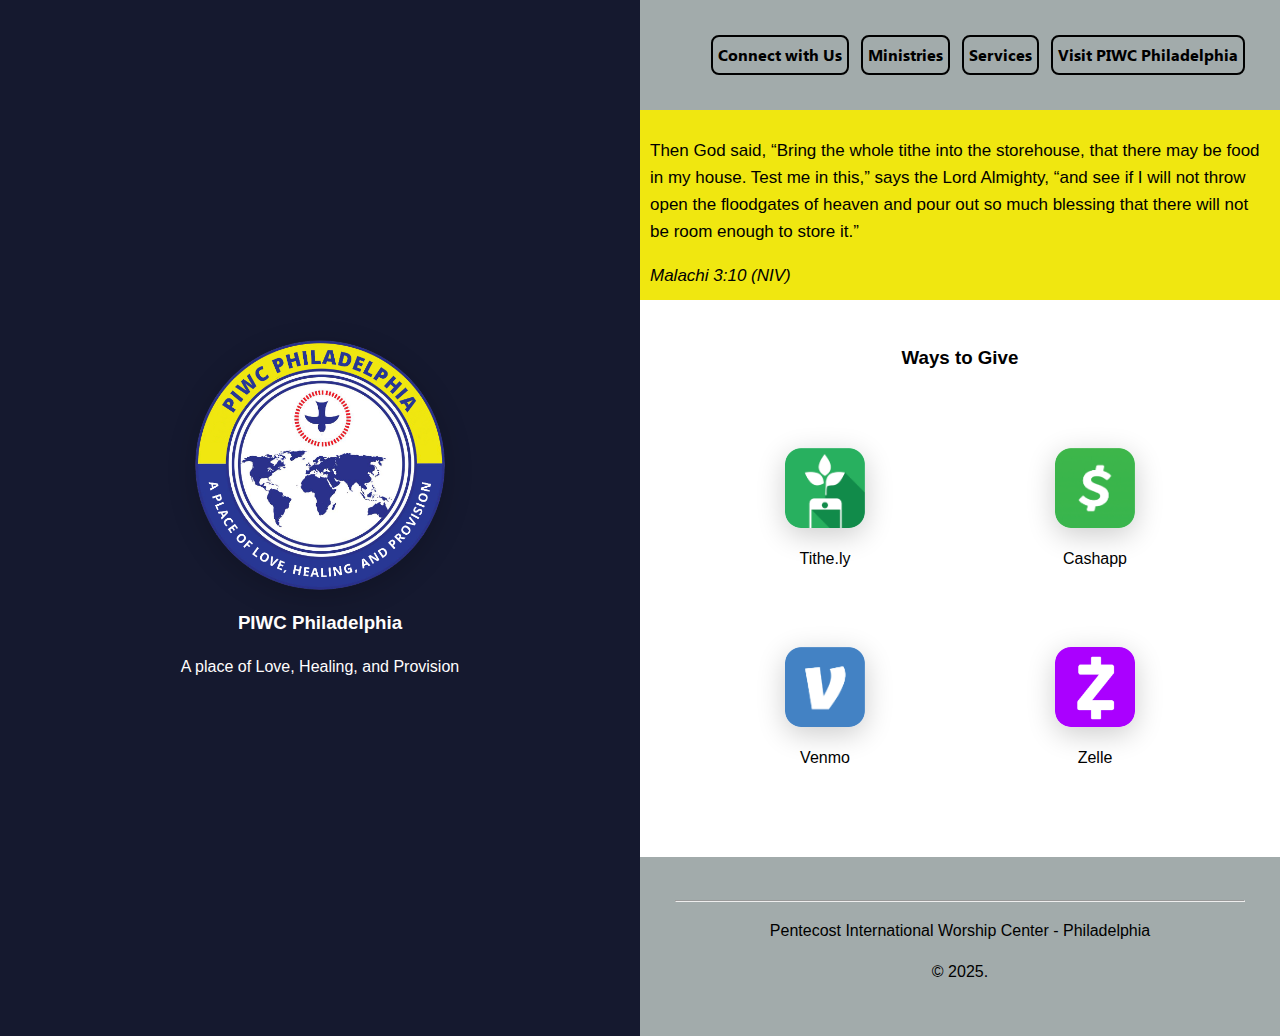
<file: index.html>
<!DOCTYPE html>
<html lang="en">
<head>
    <meta charset="UTF-8">
    <meta name="viewport" content="width=device-width, initial-scale=1.0">
    <title>PIWC Gives</title>
    <link rel="stylesheet" href="normalize.css"/>
    <link rel="stylesheet" href="style.css"/>
    
    <link rel="icon" href="MEDIA/PIWCLOGO.png" type="image/png">
</head>
<body id="homebody">

    <!-- header -->
    <header>
        <input type="checkbox" id="nav-toggle" class="nav-toggle" hidden />
        <label for="nav-toggle" class="nav-toggle-label">
            <span></span>
            <span></span>
            <span></span>
        </label>

        <nav>
            <ul>
                <li> <a href="connect.html"> Connect</a></li>
                <li> <a href="ministries.html"> Ministries </a></li>
                <li><a href="services.html">Services</a></li>
                <li><a href="https://piwcphilly.com"> Visit PIWC Philly</a></li>

            </ul>
        </nav>
    </header>


    <!-- welcome logo -->
    <div class="welcome">
        <img src="MEDIA/PIWCLOGO.png" alt="piwcphilly">
        <h3>PIWC Philadelphia</h3>
        <p>A place of Love, Healing, and Provision</p>
    </div>

    <div id="right">
        <div id="topright" hidden>
            <a href="connect.html"> Connect with Us </a>
            <a href="ministries.html"> Ministries </a>
            <a href="services.html">Services</a>
            <a href="https://piwcphilly.com"> Visit PIWC Philadelphia</a>

        </div>

        <!--scripture -->
        <blockquote class="scripture">
            <p>Then God said, <q>Bring the whole tithe into the storehouse, 
                that there may be food in my house. Test me in this,” says the Lord Almighty, 
                “and see if I will not throw open the floodgates of heaven and pour out 
                so much blessing that there will not be room enough to store it.</q> </p>
                <cite>Malachi 3:10 (NIV)</cite>
        </blockquote>


        <!-- giving options -->
        <h3 id="waysto">Ways to Give</h3>
        <section class="options">

            <div class="give">
                <a href="https://tithe.ly/give_new/www/#/tithely/give-one-time/1317471" target="_blank" aria-label="Tithe.ly">
                    <img src="MEDIA/Tithe.ly.png" alt="Tithe.ly">
                </a>
                <p> Tithe.ly</p>
            </div>

            <div class="give">
                <a href="https://cash.app/$Piwcphilly" target="_blank" aria-label="Cashapp">
                    <img src="MEDIA/cashapp1.png" alt="Cashapp">
                </a>
                <p> Cashapp</p>
            </div>

            <div class="give">
                <a href="https://venmo.com/code?user_id=3043817804529664231&created=1728046387" target="_blank" aria-label="venmo">
                    <img src="MEDIA/venmo1.png" alt="Venmo">
                </a>
                <p> Venmo</p>
            </div>

            <div class="give">
                <a href="https://enroll.zellepay.com/qr-codes?data=eyJuYW1lIjoiQ0hVUkNIIE9GIFBFTlRFQ09TVCBVU0EgSU5DIFBJV0MgT0YgUEhJTCIsInRva2VuIjoicGl3Y2xvdmVzQGdtYWlsLmNvbSJ9" target="_blank" aria-label="zelle">
                    <img src="MEDIA/zelle.png" alt="Zelle">
                </a>
                <p> Zelle</p>
            </div>
            
        </section>

        <footer>
            <div id="menu">
                <h3> <a href="https://piwcphilly.com">Visit PIWC Philadelphia </a></h3>
                <h3> <a href="connect.html"> Connect with Us </a></h3>
                <h3> <a href="ministries.html"> Ministries </a></h3>
            </div>

            <hr>
            <p> Pentecost International Worship Center - Philadelphia </p>
            <p>&copy; 2025.</p>
        </footer>
    
</div>
    
</body>
</html>
</file>
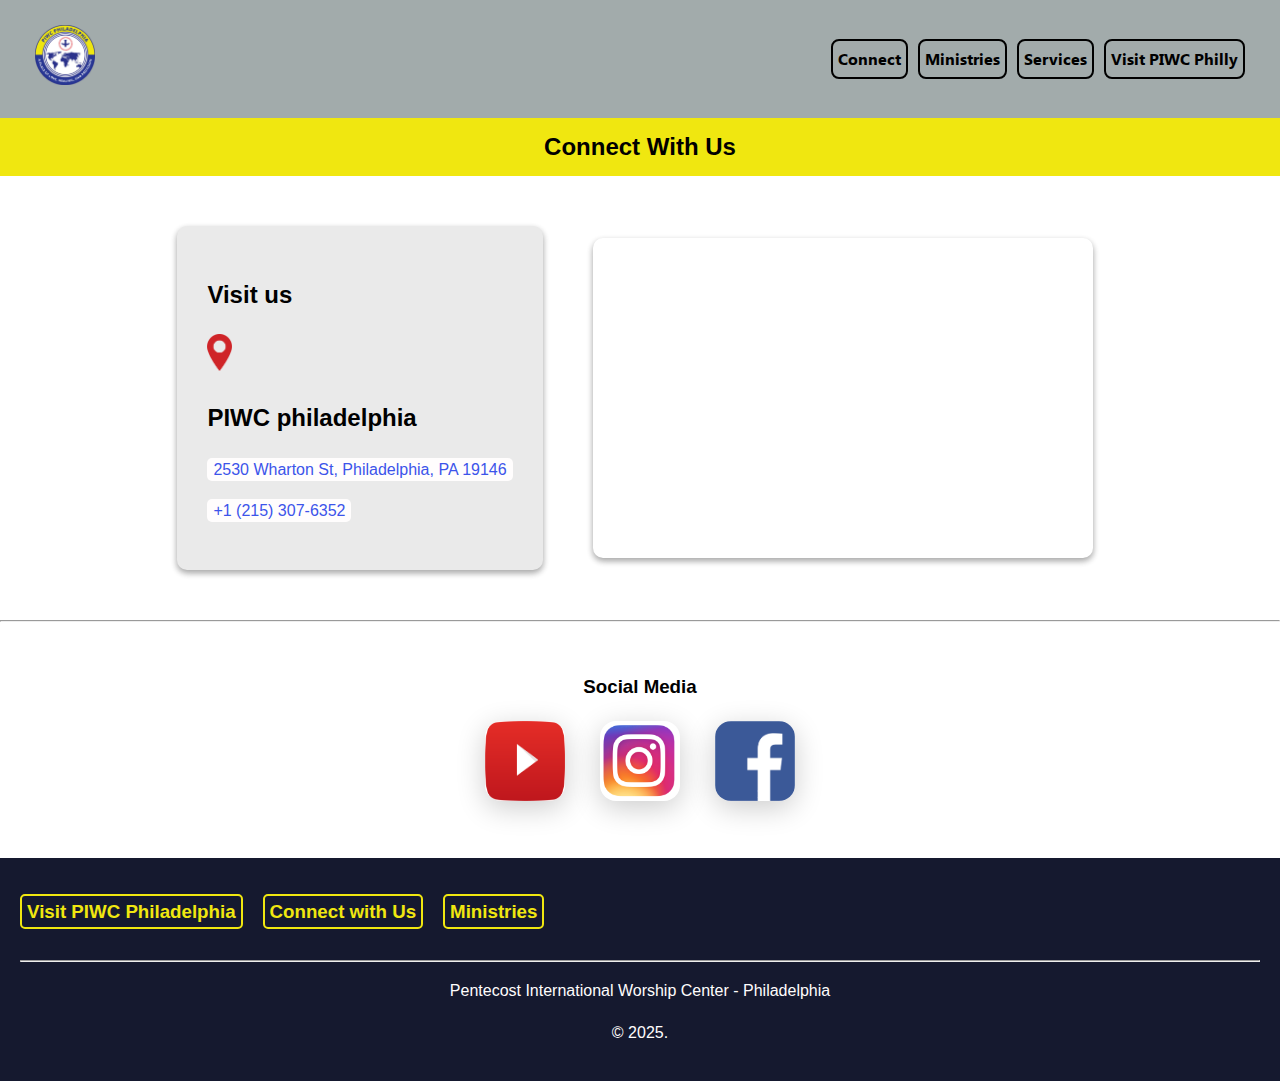
<file: connect.html>
<!DOCTYPE html>
<html lang="en">
<head>
    <meta charset="UTF-8">
    <meta name="viewport" content="width=device-width, initial-scale=1.0">
    <title>Connect with us</title>
    <link rel="stylesheet" href="normalize.css"/>
    <link rel="stylesheet" href="style.css"/>

    <link rel="icon" href="MEDIA/PIWCLOGO.png" type="image/png">
</head>
<body>

    <!-- header -->
    <header>
        <input type="checkbox" id="nav-toggle" class="nav-toggle" hidden />
        <label for="nav-toggle" class="nav-toggle-label">
            <span></span>
            <span></span>
            <span></span>
        </label>

        <nav>
            <ul>
                <li> <a href="connect.html"> Connect </a></li>
                <li> <a href="ministries.html"> Ministries </a></li>
                <li> <a href="services.html"> Services </a></li>
                <li><a href="https://piwcphilly.com"> Visit PIWC Philly</a></li>

            </ul>
        </nav>

        <div id="home">
            <a href="index.html">
            <img src="MEDIA/PIWCLOGO.png" alt="piwc"> </a>
        </div>
    </header>

    <!-- hidden header, only displays in min-width: 550px -->
    <div class="head" hidden>
        <div class="lefthead">
            <a href="index.html">
            <img class="homelogo" src="MEDIA/PIWCLOGO.png" alt="piwc"> </a>
        </div>

        <div id="righthead">
            <a href="connect.html"> Connect </a>
            <a href="ministries.html"> Ministries </a>
            <a href="services.html"> Services </a>
            <a href="https://piwcphilly.com"> Visit PIWC Philly</a>
        </div>

    </div>

    <!-- Connect with us -->
     <h2 class="pagetitle" > Connect With Us </h2>

     <div class="wrap" id="connectwrap">
        <div id="addy">
            <div id="lolo">
                <h2>Visit us</h2>
                <img src="MEDIA/location.png" alt="pin">
                <h2>PIWC philadelphia</h2>
                <p><a href="https://maps.app.goo.gl/fFXdiexMGNwd2e949" target="_blank">
                    2530 Wharton St, Philadelphia, PA 19146
                </a> </p>

                <p><a href="tel:+1234567890">+1&nbsp;(215)&nbsp;307-6352</a> </p>
            </div>

            <iframe 
                src="https://www.google.com/maps/embed?pb=!1m18!1m12!1m3!1d6118.440000049761!2d-75.1867833!3d39.93646839999999!2m3!1f0!2f0!3f0!3m2!1i1024!2i768!4f13.1!3m3!1m2!1s0x89c6c66f2608be81%3A0x5b2593beb9f68002!2s2530%20Wharton%20St%2C%20Philadelphia%2C%20PA%2019146!5e0!3m2!1sen!2sus!4v1736207601844!5m2!1sen!2sus" 
                title="PIWCgoogleMap"
                style="border:0;" 
                allowfullscreen="" 
                loading="lazy">
            </iframe>

        </div>
    
    </div>

    <hr>


    <!-- social media -->
    <div id="socialbox">
        <h3 id="socialmedia">Social Media</h3>

        <div id="combo">
            <a class="socials" href="https://youtube.com/channel/UCw2yQUs1nKgTwfSqGsm1h2Q" target="_blank" aria-label="youtube">
                <img src="MEDIA/youtube.png" alt="Youtube">
                </a>

            <a class="socials" href="https://www.instagram.com/piwcphilly/" target="_blank" aria-label="Instagram">
                <img src="MEDIA/instagram.png" alt="Cashapp">
                </a>

            <a class="socials" href="https://www.facebook.com/piwcphilly" target="_blank" aria-label="facebook">
                <img src="MEDIA/facebook.png" alt="facebook">
                </a>
        </div>

    </div>


    <footer>
        <div id="menu">
            <h3> <a href="https://piwcphilly.com">Visit PIWC Philadelphia </a></h3>
            <h3> <a href="connect.html"> Connect with Us </a></h3>
            <h3> <a href="ministries.html"> Ministries </a></h3>
        </div>

        <hr>
        <p> Pentecost International Worship Center - Philadelphia </p>
        <p>&copy; 2025.</p>
    </footer>

</body>
</html>
</file>
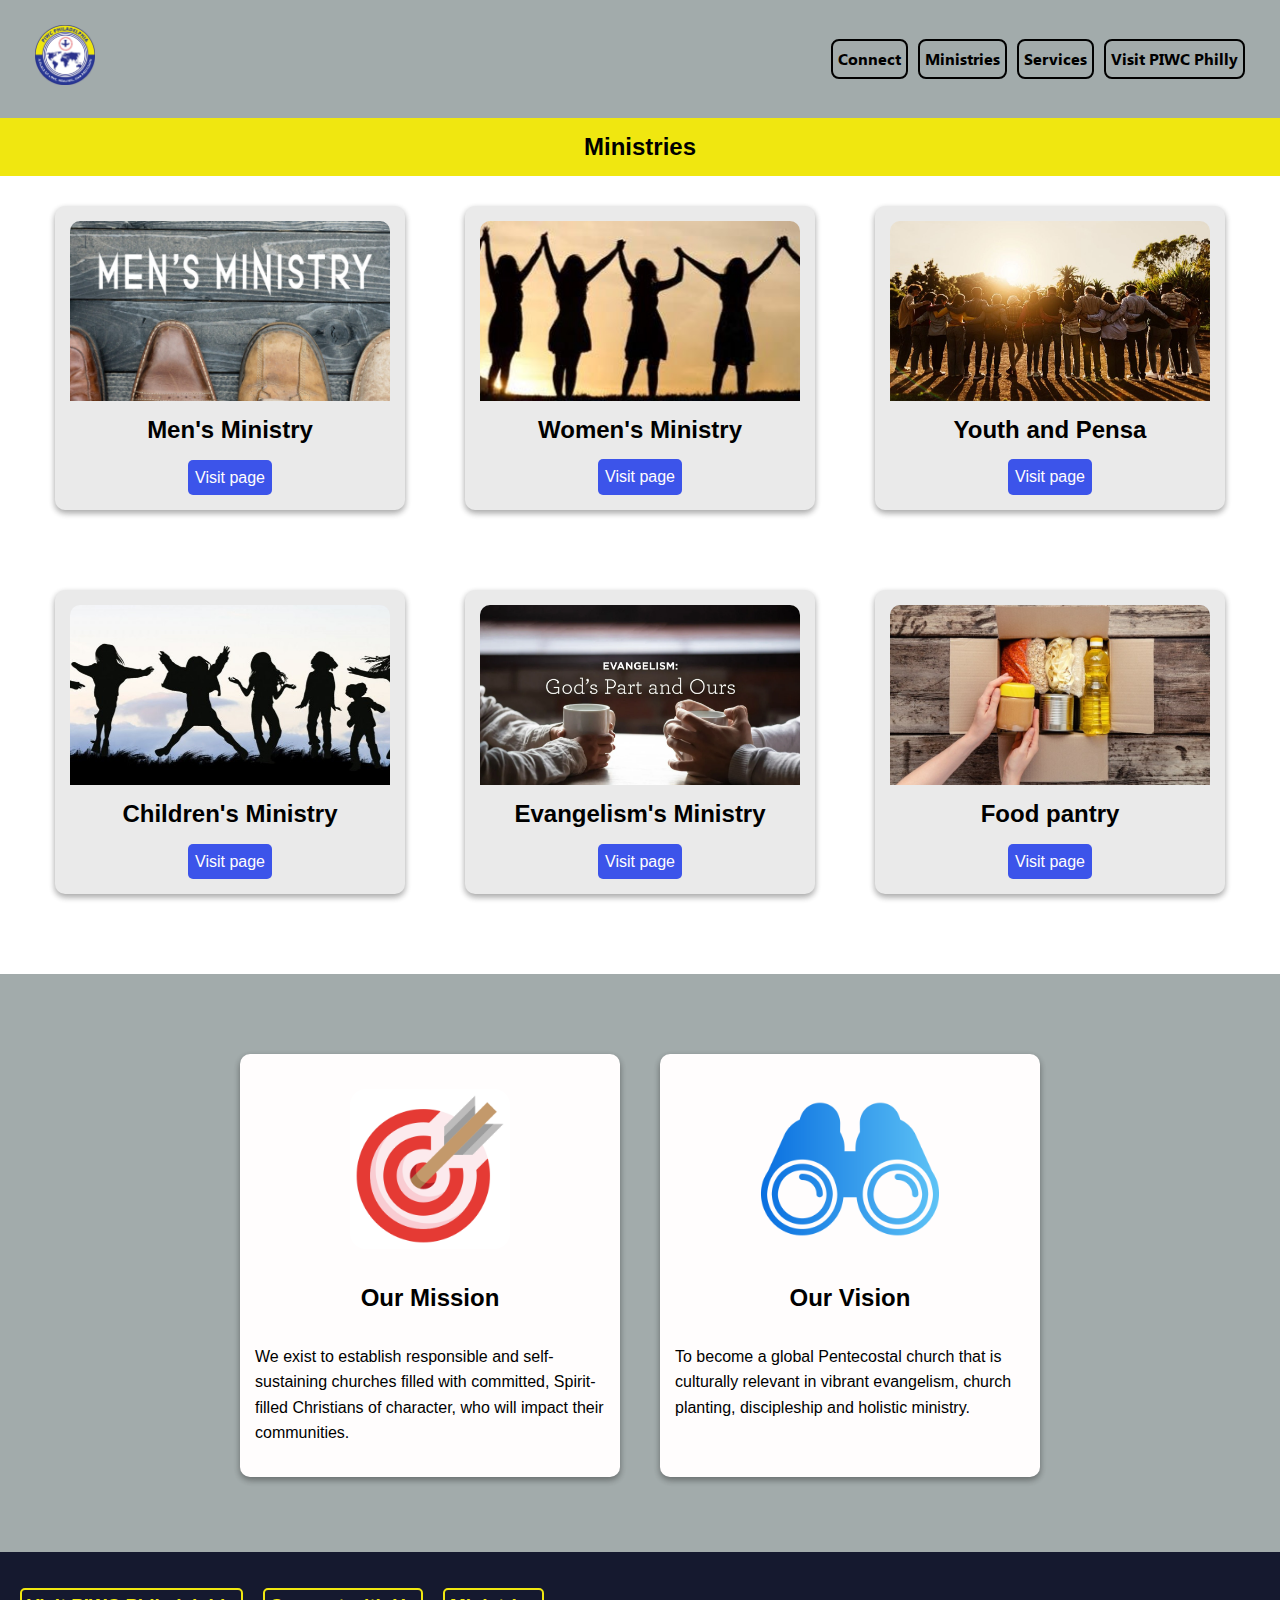
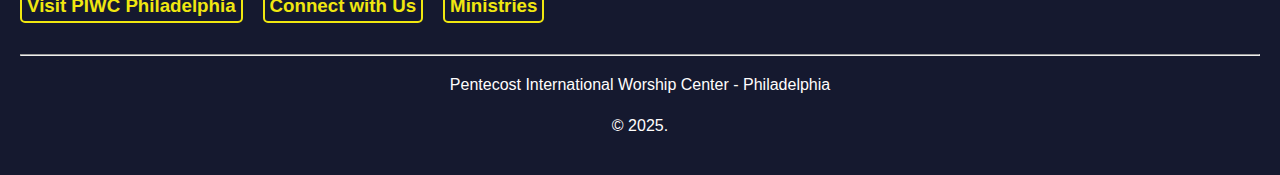
<file: ministries.html>
<!DOCTYPE html>
<html lang="en">
<head>
    <meta charset="UTF-8">
    <meta name="viewport" content="width=device-width, initial-scale=1.0">
    <title>PIWC Gives</title>
    <link rel="stylesheet" href="normalize.css"/>
    <link rel="stylesheet" href="style.css"/>
    
    <link rel="icon" href="MEDIA/PIWCLOGO.png" type="image/png">
</head>
<body>
    <!-- header -->
    <header>
        <input type="checkbox" id="nav-toggle" class="nav-toggle" hidden />
        <label for="nav-toggle" class="nav-toggle-label">
            <span></span>
            <span></span>
            <span></span>
        </label>

        <nav>
            <ul>
                <li> <a href="connect.html"> Connect </a></li>
                <li> <a href="ministries.html"> Ministries </a></li>
                <li> <a href="services.html"> Services </a></li>
                <li><a href="https://piwcphilly.com"> Visit PIWC Philly</a></li>
            </ul>
        </nav>

        <div id="home">
            <a href="index.html">
            <img src="MEDIA/PIWCLOGO.png" alt="piwc"> </a>
        </div>
    </header>

     <!-- hidden header, only displays in min-width: 550px -->
    <div class="head" hidden>
        <div class="lefthead">
            <a href="index.html">
            <img class="homelogo" src="MEDIA/PIWCLOGO.png" alt="piwc"> </a>
        </div>

        <div id="righthead">
            <a href="connect.html"> Connect </a>
            <a href="ministries.html"> Ministries </a>
            <a href="services.html"> Services </a>
            <a href="https://piwcphilly.com"> Visit PIWC Philly</a>
        </div>
    </div>

    <h2 class="pagetitle" > Ministries </h2>

    <!-- ministries -->
    <div class="wrap" id="ministrywrap">  
        <div class="ministries">
            <img src="MEDIA/menn.jpg" alt="men's minitry">
            <h2>Men's Ministry</h2>
            <a href="https://piwcphilly.com/templates/mens_ministry" target="_blank">
                Visit page
            </a>
        </div>

        <div class="ministries">
            <img src="MEDIA/women.jpg" alt="women's minitry">
            <h2>Women's Ministry</h2>
            <a href="https://piwcphilly.com/templates/womens_ministry" target="_blank">
                Visit page
            </a>
        </div>

        <div class="ministries">
            <img src="MEDIA/youth.jpg" alt="youth">
            <h2>Youth and Pensa</h2>
            <a href="https://piwcphilly.com/templates/youth_and_pensa" target="_blank">
                Visit page
            </a>
        </div>

        <div class="ministries">
            <img src="MEDIA/childrens_ministry.jpg" alt="children's minitry">
            <h2>Children's Ministry</h2>
            <a href="https://piwcphilly.com/templates/childrens_ministry" target="_blank">
                Visit page
            </a>
        </div>

        <div class="ministries">
            <img src="MEDIA/evangelism.png" alt="evangelism's minitry">
            <h2>Evangelism's Ministry</h2>
            <a href="https://piwcphilly.com/templates/evangelism" target="_blank">
                Visit page
            </a>
        </div>

        <div class="ministries">
            <img src="MEDIA/pantry.jpg" alt="pantry">
            <h2>Food pantry </h2>
            <a href="https://piwcphilly.com/templates/food_pantry" target="_blank">
                Visit page
            </a>
        </div>

    </div>




    <div class="graycont">
        <div class="graybg">
            <div class="missionvision">
                <img src="MEDIA/mission.png" alt="mission">
                <h2>Our Mission</h2>
                <p>We exist to establish responsible and self-sustaining
                    churches filled with committed, Spirit-filled Christians of character, 
                    who will impact their communities.</p>
            </div>

            <div class="missionvision">
                <img src="MEDIA/vision.png" alt="vision">
                <h2>Our Vision</h2>
                <p>To become a global Pentecostal church that is culturally 
                    relevant in vibrant evangelism, church planting, discipleship 
                    and holistic ministry.</p>
            </div>
        </div>

    </div>



    <footer>
        <div id="menu">
            <h3> <a href="https://piwcphilly.com">Visit PIWC Philadelphia </a></h3>
            <h3> <a href="connect.html"> Connect with Us </a></h3>
            <h3> <a href="ministries.html"> Ministries </a></h3>
        </div>

        <hr>
        <p> Pentecost International Worship Center - Philadelphia </p>
        <p>&copy; 2025.</p>
    </footer>
    
</body>
</html>
</file>
<file: style.css>
@font-face {
  font-family: "segoeui";
  src: url("font/segoe-ui-light.ttf");
  src: url();
  font-style: normal;
  font-display: swap;
  font-weight: 100 900;
}

@font-face {
  font-family: "bodybold";
  src: url("font/segoeuithibd.ttf");
  font-style: normal;
  font-display: swap;
  font-weight: 100 900;
}


html {
  --yellow: #F0E710;
  --white: #fffdfd;
  --gray-white: #EAEAEA;
  --blue: #3C54EA;
  --red: #e3170a;
  --charcoal: #222823;
  --blue-black: #15192F;
  --gray: #A2ABAB;
  --black: black;

  --font: 'segoeui', Arial, sans-serif;
  --bold: 'bodybold', Arial, sans-serif; 

}

* {
  box-sizing: border-box;
} 

body{
  font-family: var(--font);
  margin: 0;
  line-height: 1.6;
}

header {
  background-color: var(--blue-black);
  color: var(--white);
  padding: 25px;
  padding-bottom: 15px;
  position: relative;
}

label {
  cursor: pointer;
  height: 1.25rem;
  position: absolute;
  right: 1rem;
  top: 1.5rem;
  width: 1.625rem;
  z-index: 1001;
}

span {
  background-color: var(--white);
  border-radius: 2px;
  display: block;
  height: 3px;
  position: absolute;
  width: 100%;
  transform-origin: left;

  &:nth-child(1) {
    top: 0;
  }

  &:nth-child(2) {
    top: 0.5rem;
  }

  &:nth-child(3) {
    top: 1rem;
  }
}

#home {
  margin: 0;
  padding: 0;
  
  
  img {
    width: 30px;
    height: auto;
  }
}

/* nav */
nav {
  background: var(--gray);
  border-bottom-left-radius: 8px;
  border-bottom-right-radius: 8px;
  width: 18.75rem;
  position:fixed;
  right: -3000px;
  top: 0;
  z-index: 1000;
}

a {
  transition: transform 0.3s ease-in-out;
}

ul {
  list-style: none;
  margin: 0;
  margin-top: 4rem;
  padding: 2rem;
  

  li {
     margin-bottom: 1.3rem;
     display: flex;
     justify-content: flex-end;
     

    a {
      color: var(--black);
      font-family: var(--bold);
      text-decoration: none;
      padding: 5px;
      border-width: 2px;
      border-radius: 5px;
      border-style: solid;
    }
  }
}

/* Show nav when checkbox is checked */
.nav-toggle:checked ~ nav {
  right: 0;
}
  
.nav-toggle:checked ~ .nav-toggle-label span:nth-child(1) {
  transform: rotate(45deg);
  top: -2px; /* Fix */
}
  
.nav-toggle:checked ~ .nav-toggle-label span:nth-child(2) {
  opacity: 0;
}

.nav-toggle:checked ~ .nav-toggle-label span:nth-child(3) {
  transform: rotate(-45deg);
}

/* welcome photo */
.welcome {
  background-color: var(--blue-black);
  padding: 20px;
  display:flex;
  flex-direction: column;
  justify-content: center;
  align-items: center;
  color: var(--white);

  h3{
      margin-bottom: 0;
      
  }

  img {
      width: 150px;
      height: 150px;
      border-radius: 50%;
      box-shadow: rgba(0, 0, 0, 0.2) 0 7px 29px 0;
      animation: flip 5s infinite ease-in-out;
  }
}




/* Scripture */
.scripture {
  background-color: var(--yellow);
  margin: 0;
  padding: 10px;
  font-size: 12px;
}

/* giving options */

#waysto { justify-self: center;}


.options {
  margin: 20px;
  display: flex;
  flex-wrap: wrap;
}

.give {
  width: 50%;
  gap: 10px;
  display: flex;
  flex-direction: column;
  align-items: center;
  margin-bottom: 20px;
  transition: opacity 0.3s ease-in-out;
  transition: transform 0.3s ease-in-out;

    img {
        width: 100px;
        height: 100px;
        border-radius: 20%;
        box-shadow: rgba(0, 0, 0, 0.2) 0 7px 29px 0;
    }

    p {
        margin-top: 0;
    }
}


/* connect with us page */

.wrap {
  margin: 30px;
}
.pagetitle {
  margin: 0;
  background-color: var(--yellow);
  padding: 10px;
  text-align: center;
  
}

#addy {
  display: flex;
  flex-direction: column;
  justify-content: center;
  align-items: center;
}

#lolo {
  max-width: 600px;
  padding: 30px;
  background-color: var(--gray-white);
  border-radius: 10px;
  margin: 20px;
  box-shadow: rgba(0, 0, 0, 0.16) 0 3px 6px, 
  rgba(0, 0, 0, 0.23) 0 3px 6px;

  img {
    width: 25px;
  }

  a {
    color: var(--blue);
    text-decoration: none;
    background-color: var(--white);
    border-radius: 5px;
    padding: 3px 6px;
  }

}

iframe {
  width: 100%;
  max-width: 450px;
  border-radius: 10px;
  margin: 30px;
  box-shadow: rgba(0, 0, 0, 0.16) 0 3px 6px, 
  rgba(0, 0, 0, 0.23) 0 3px 6px;
  transition: transform 0.3s ease-in-out;
}

#socialbox {
  margin: 50px;
}

#socialmedia { justify-self: center;}

#combo {
  display: flex;
  justify-content: center;
  gap: 35px;
}

.socials {
  align-self: center;
  transition: transform 0.3s ease-in-out;

  img {
    height: 80px;
    width: 80px;
    border-radius: 20%;
    box-shadow: rgba(0, 0, 0, 0.2) 0 7px 29px 0;
    align-self: center;
  }
}



.graycont {
  background-color: var(--gray);
  padding: 25px;
  display: flex;
  flex-direction: column;
  align-items: center;
}

.graybg {
  margin-top: 25px;
}

.service {
  padding: 15px;
  background-color: var(--white);
  border-radius: 10px;
  margin-bottom: 50px;
  box-shadow: rgba(0, 0, 0, 0.16) 0 3px 6px, 
  rgba(0, 0, 0, 0.23) 0 3px 6px;
  justify-items: center;
  transition: transform 0.3s ease-in-out;

  img {
    width: 100%;
    height: auto;
    border-radius: 5px;
  }

  h2 {
    margin: 10px;
    justify-self: center;
  }

  p {
    font-family: var(--font);
  }
}

#servicebox {
  margin-top: 25px;
  padding: 25px;
  display: flex;
  flex-direction: column;
  align-items: center;
}

.servicetime {
  background-color: var(--gray);
  padding: 25px;
  border-radius: 10px;
  margin-bottom: 50px;
  box-shadow: rgba(0, 0, 0, 0.16) 0 3px 6px, 
  rgba(0, 0, 0, 0.23) 0 3px 6px;
  justify-items: center;
  transition: transform 0.3s ease-in-out;

  img {
    width: 80px;
    height: auto;
    border-radius: 5px;
  }

  h2 {
    margin: 10px;
    justify-self: center;
  }

  p {
    font-family: var(--font);
  }

  a {
    color: var(--blue);
    text-decoration: none;
    background-color: var(--white);
    border-radius: 5px;
    padding: 3px 6px;
  }
}

/* ministry */
.ministries {
  padding: 15px;
  background-color: var(--gray-white);
  border-radius: 10px;
  margin-bottom: 50px;
  box-shadow: rgba(0, 0, 0, 0.16) 0 3px 6px, 
  rgba(0, 0, 0, 0.23) 0 3px 6px;
  display: flex;
  flex-direction: column;
  align-items: center;
  transition: transform 0.3s ease-in-out;

  img {
    width: 100%;
    height: auto;
    border-top-left-radius: 10px;
    border-top-right-radius: 10px;
  }

  a {
    color: var(--white);
    text-decoration: none;
    background-color: var(--blue);
    border-radius: 5px;
    padding: 5px 7px;
  }

  h2 {
    margin: 10px;
  }
}

.missionvision {
  padding: 15px;
  background-color: var(--white);
  border-radius: 10px;
  margin-top: 30px;
  margin-bottom: 50px;
  box-shadow: rgba(0, 0, 0, 0.16) 0 3px 6px, 
  rgba(0, 0, 0, 0.23) 0 3px 6px;
  display: flex;
  flex-direction: column;
  align-items: center;
  transition: transform 0.3s ease-in-out;

  img {
    width: 200px;
    height: auto;
    border-radius: 5px;
  }

  h2 {
    margin: 10px;
    justify-self: center;
  }

  p {
    font-family: var(--font);
  }


}



/* footer*/
footer {
  background-color: var(--blue-black);
  color: var(--white);
  text-align: center;
  padding: 20px;
  font-size: 10px;

  h3{
    margin-bottom: 25px; 
  }

  h3 a {
      /* font-weight: 900; */
      color: var(--yellow);
      text-decoration: none;
      padding: 5px;
      border-width: 2px;
      border-radius: 5px;
      border-color: var(--yellow);
      border-style: solid;
    }

    #menu {
      display: flex;
      flex-direction: row;
      gap: 20px;
      align-items: space-around;
    }

}

/* animation and effects */


@keyframes flip {
  0% {
    transform: rotateY(0deg);
  }
  50% {
    transform: rotateY(180deg);
  }
  100% {
    transform: rotateY(360deg);
  }
}

a:hover, .give:hover, #home:hover, iframe:hover, .socials:hover, .ministries:hover, .service:hover {
  transform: scale(1.1); 
}

a:active, .give:active, #home:active, iframe:active, .socials:active, .ministries:active, .service:active {
  transform: translate(2px, 2px);
}

@media (min-width: 620px) {

  /* index */
  header{
    display: none;
  }

  #homebody {
    display: grid;
    grid-template-rows: 50% 50%;
    grid-template-columns: 50% 50%;
    grid-template-areas:
    "leftside rightside"
    "leftside rightside";

  }

  .welcome {
    grid-area: leftside;
    justify-content: center;

    img {
      width: 250px;
      height: 250px; 
    }
  }

  #right {
    grid-area: rightside;

    #topright {
      background-color: var(--gray);
      display: flex;
      justify-content: flex-end;
      gap: 12px;
      padding: 35px;
      margin: 0;

      a {
        color: var(--black);
        font-family: var(--bold);
        text-decoration: none;
        padding: 5px;
        border-width: 2px;
        border-radius: 8px;
        border-style: solid;
      }
    }

    .scripture {
      font-size: 17px;
    }

    #waysto { padding: 25px; }

    .options{
      row-gap: 40px;
      padding: 30px;

      .give {
        flex: 1 1 calc(50% - 20px);

        img {
          width: 80px;
          height: 80px;
        }
      }

    }

    footer {
      background-color: var(--gray);
      color: var(--black);
      font-size: 16px;
      padding: 35px;


      #menu {
        display: none;
      }
    }
  }

  /* connect page */
  .head{
    background-color: var(--gray);
    padding: 25px 35px;
    margin: 0;
    display: flex;
    justify-content: space-between;

    .lefthead {

      .homelogo {
        width: 60px;
      }
    }

    #righthead {
      display: flex;
      align-items: center;
      gap: 10px;
      

      a {
        color: var(--black);
        font-family: var(--bold);
        text-decoration: none;
        padding: 5px;
        border-width: 2px;
        border-radius: 8px;
        border-style: solid;
      }
      
    }
  }

  #connectwrap {
    flex-direction: column;
  }
  

  .graybg, #servicebg {
    display: flex;
    flex-wrap: row wrap;
    justify-content: center;
    gap: 30px;


    .missionvision {
      width: calc(33.33% - 30px);
      max-width: 600px;
      min-width: 200px;
      /* width: 100%;  */
    }
  }

 

  .service {
    justify-self: center;
    max-width: 450px;
    width: 100%; 
  }


 @media (min-width: 850px) {

  #topright {
    gap: 50px;
  }

  #addy {
    display: flex;
    flex-direction: row;
    justify-content: center;
    align-items: center;

    #lolo {
      max-width: 500px;
    }

    iframe {
      max-width: 500px;
      height: 320px;
    }
 }

  .graybg, #servicebg {
    display: flex;
    flex-wrap: row wrap;
    justify-content: center;
    gap: 40px;

  
    .service, .servicetime {
      width: calc(33.33% - 35px);
      max-width: 400px;
      min-width: 200px;
      /* width: 100%;  */
    }

  }

 }


  /* ministry page */
  #ministrywrap {
    display: grid;
    grid-template-columns: repeat(3, 1fr); 
    gap: 30px; 
    justify-items: center;
    margin-inline: auto;
    max-width: 1200px;
    margin-top: 50px 0;
  }

  .ministries {
    max-width: 350px;
    width: 100%; 
  }




 footer {
  font-size: 16px;
 }

 #menu {
  display: none;
}
}
</file>
